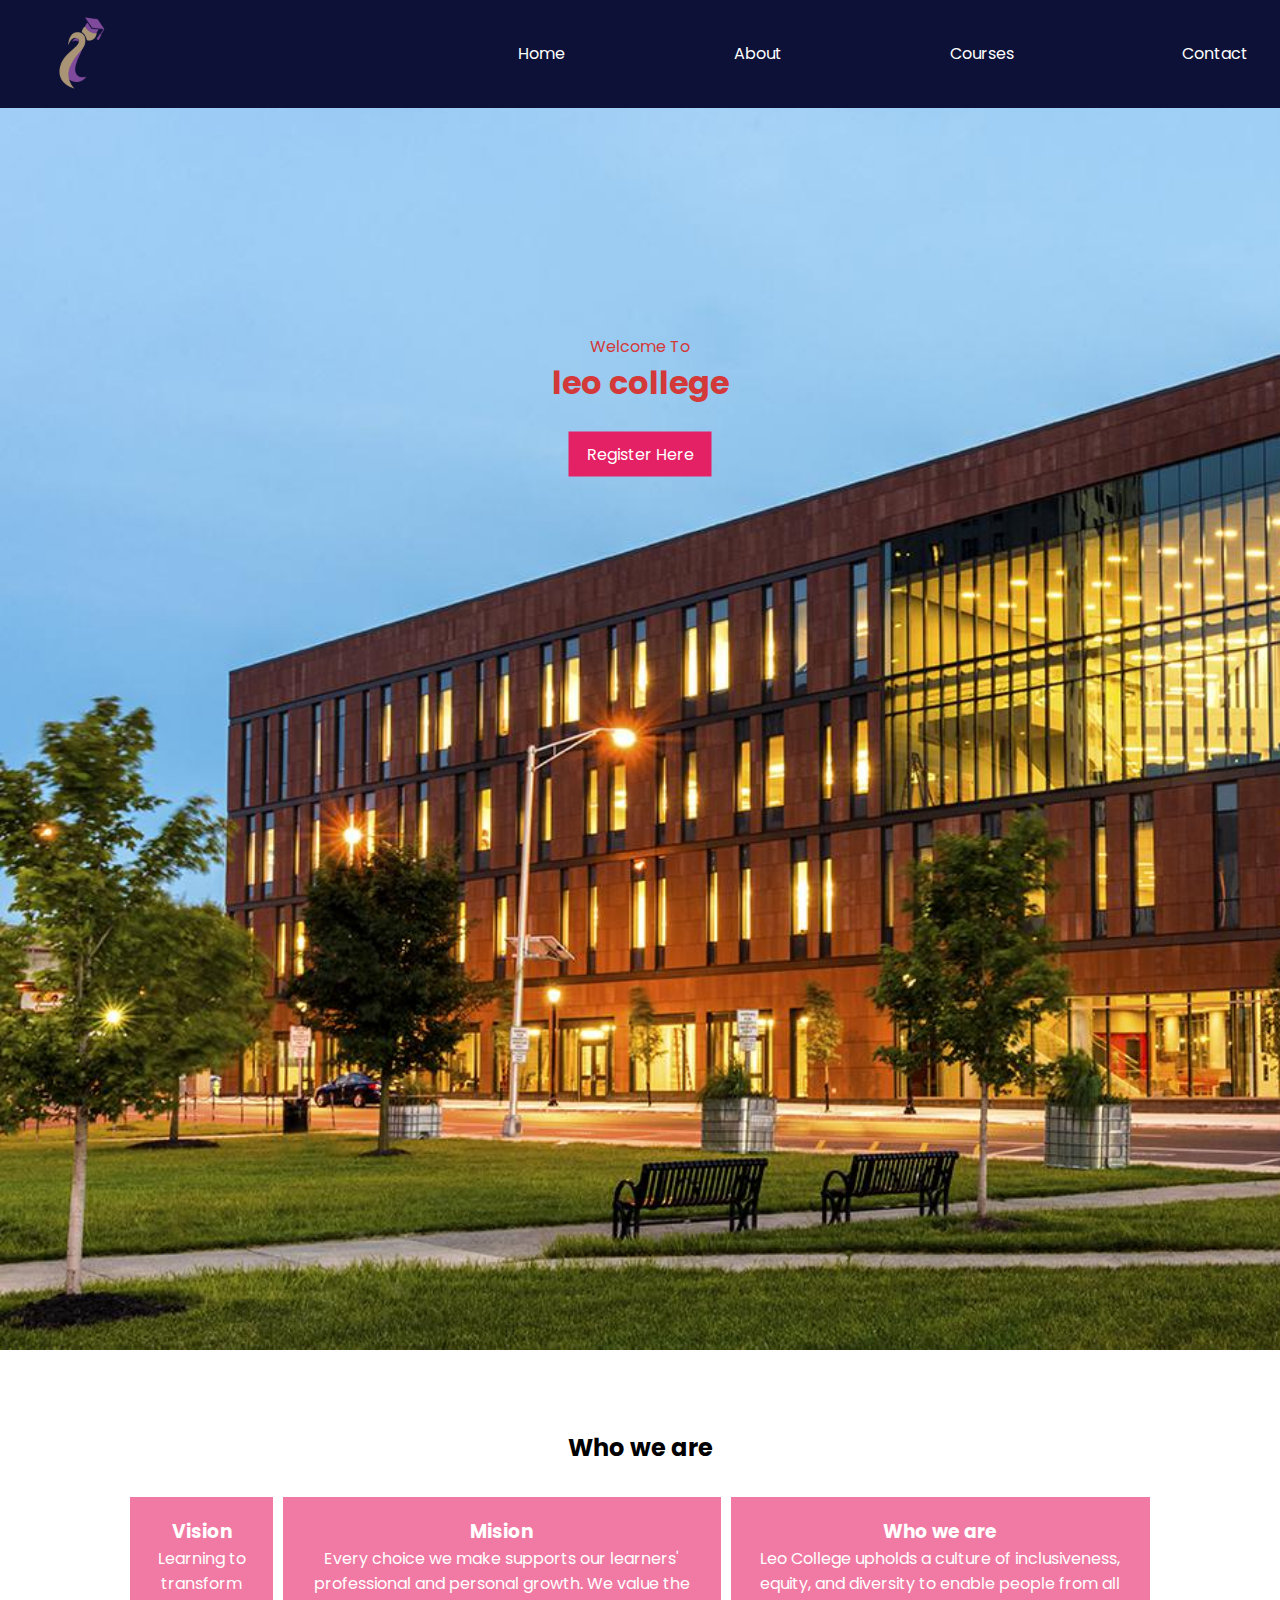
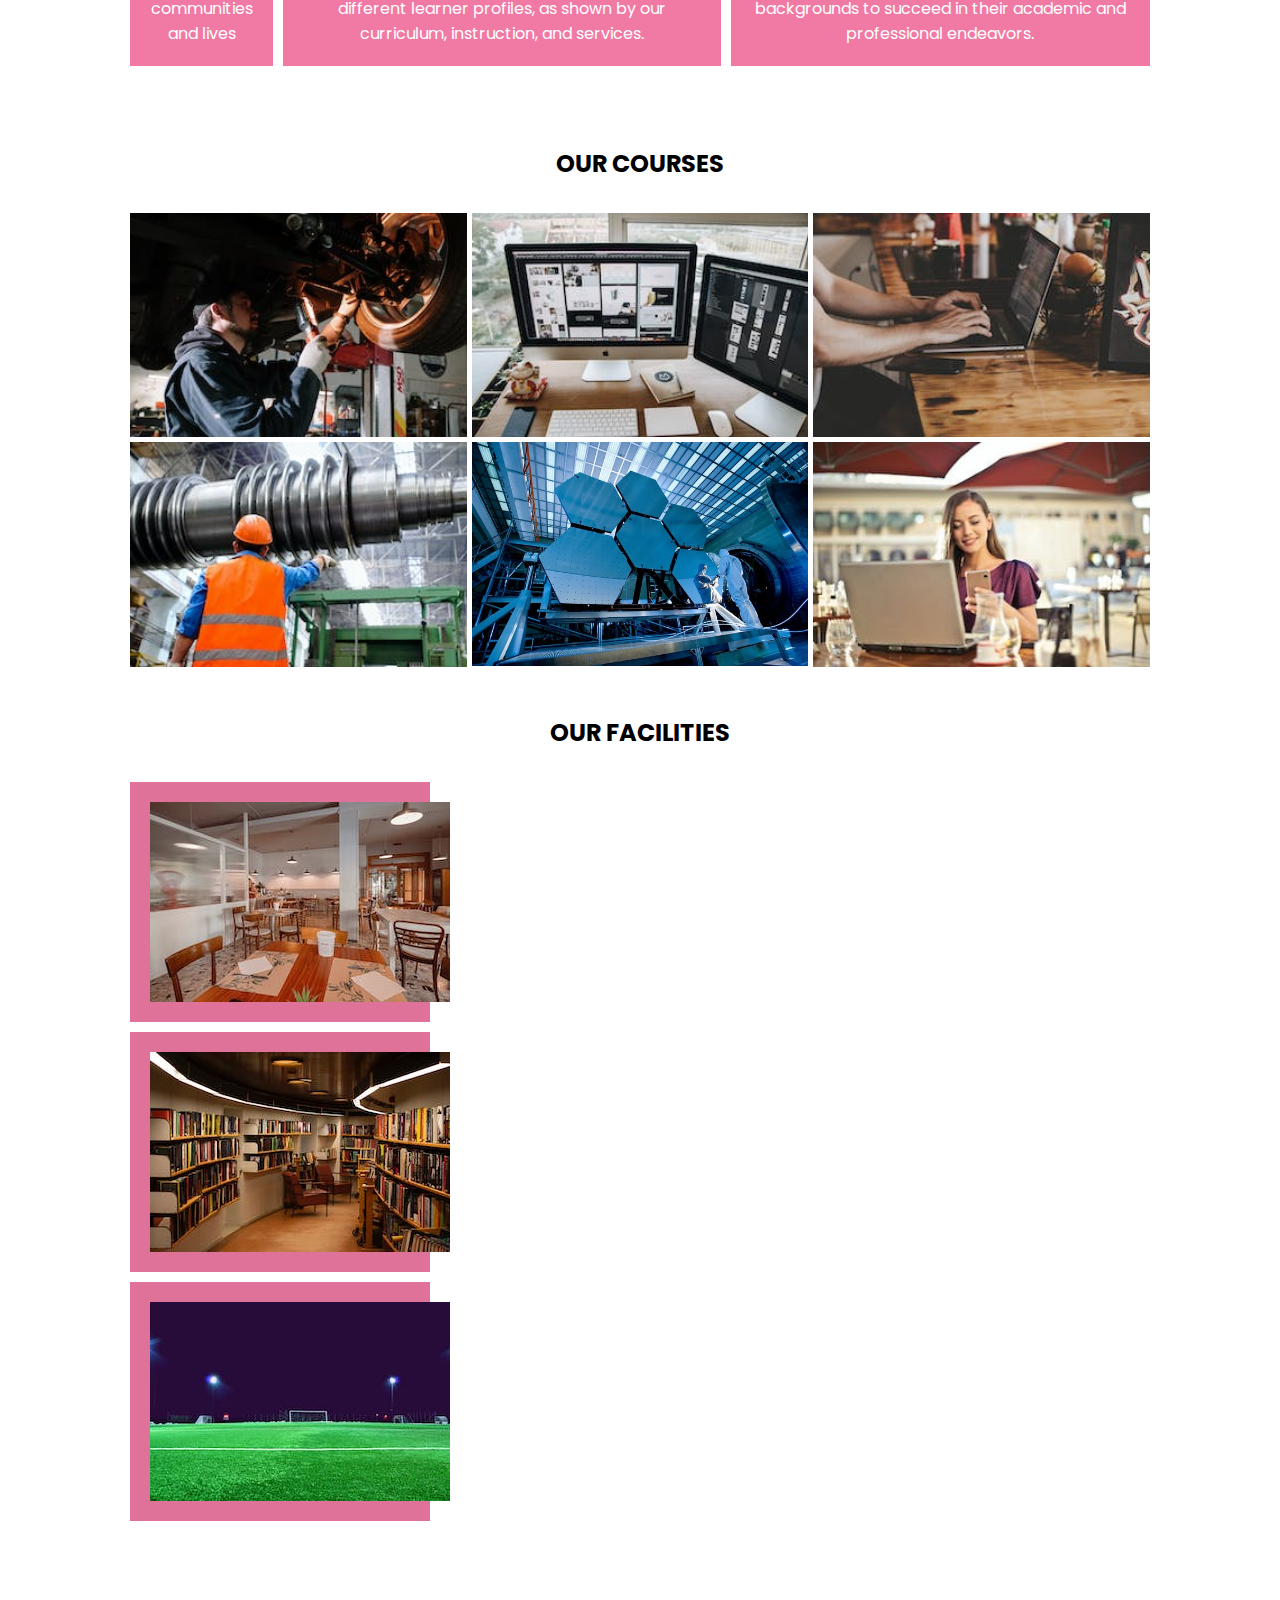
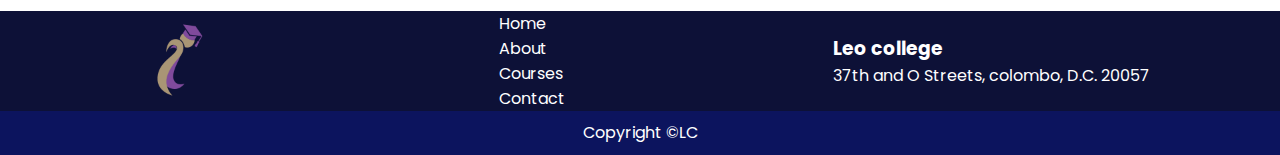
<file: index.html>
<!DOCTYPE html>
<html lang="en">
<head>
    <meta charset="UTF-8">
    <meta http-equiv="X-UA-Compatible" content="IE=edge">
    <meta name="viewport" content="width=device-width, initial-scale=1.0">
    <title>College website</title>
    <link rel="stylesheet" href="style.CSS">
    <link rel="stylesheet" href="https://cdnjs.cloudflare.com/ajax/libs/font-awesome/5.15.1/css/all.min.css">
</head>
<body>
    <header>
        <div class="header-content flex-design">
        <div class="logo">
        <img src="images/logo.png"></div>
        <ul class="nav-links flex-design">
            <li><a href="index.html">Home</a></li>
            <li><a href="about.html">About</a></li>
            <li><a href="courses.html">Courses</a></li>
            <li><a href="contactus.html">Contact</a></li>    
        </ul>
        
        <div class="burger">
            <i class="fas fa-bars"></i>
        </div>
        </div>
        <div class="text-center">
            <p>Welcome To</p>
            <h1>leo college</h1><br>
            <a class="btn" href="#">Register Here</a>

        </div>
        </header>

        <main>
            <section class="wwa content mt mb">
                 <div class="heading ">
                    <h2>Who we are</h2>
                 </div>
                <div class="wwa-content flex-design">
                <div class="vision wwa-box">
                <h3>Vision</h3>
                <P>Learning to transform communities and lives</P></div> 
                <div class="Mission wwa-box" >   
                <h3>Mision</h3>    
                <P>Every choice we make supports our learners' professional and personal growth. We value the different learner profiles, as shown by our curriculum, instruction, and services.</P>          
                </div>
                <div class="whoweare wwa-box" >
                <h3>Who we are</h3>
                <p>Leo College upholds a culture of inclusiveness, equity, and diversity to enable people from all backgrounds to succeed in their academic and professional endeavors.</p>
            </div>
                </div>

            </section>

            <section class="courses mt mb">
                <div class="heading">
                    <h2>OUR COURSES</h2>
                </div>
             <div class="course-content content">
                <div class="course mech">
                    <div class="course_img">  
                        <img src="images/mech.jpeg" alt="">
                     </div> 
                    <div class="course_content">
                    <h3>Mech</h3>
                     <P>Mechanical Engineering</P>
                  </div>
               </div>
                <div class="course cse">      
                     <div class="course_img">  
                    <img src="images/cse.jpeg" alt="">
            </div> 
            <div class="course_content">
                <h3>CSE</h3>
                 <P>Computer Science Engineering</P>
            </div>
 </div> 
                <div class="course iit">      
                     <div class="course_img">  
                    <img src="images/iit.jpeg" alt="">
            </div> 
            <div class="course_content">
                <h3>IIT</h3>
                 <P>Industrial Information Technology</P>
            </div>

                </div> 
                <div class="course civil">      
                     <div class="course_img">  
                    <img src="images/civ.jpeg" alt="">
            </div> 
            <div class="course_content">
                <h3>CIVIL</h3>
                 <P>Civil Engineering</P>
            </div>

                </div>
                <div class="course sct">       
                    <div class="course_img">  
                    <img src="images/sct.jpeg" alt="">
            </div> 
            <div class="course_content">
                <h3>SCT</h3>
                 <P>Science and Technology</P>
            </div>
         </div>
                <div class="course ict">       
                    <div class="course_img">  
                    <img src="images/ict.jpeg" alt="">
            </div> 
            <div class="course_content">
                <h3>ICT</h3>
                 <P>Information and Communication Technology</P>
                </div>
            </div>
             </div>
            </section>
            <section class="facilities">
                <div class="fac-heading heading">
                   <h2>OUR FACILITIES</h2>
                </div>
                <div class="fac-content content">
                    <div class="fac">
                    <div class="fac-image">
                        <img src="images/can.jpeg">
                    </div>
                    <div class="fac-text">
                        <h3>Canteen</h3>
                        <p>provide delicious food, superior service and innovative dining solutions.</p>
                    </div>

                    </div><div class="fac">
                        <div class="fac-image">
                            <img src="images/lib.jpeg">
                        </div>
                        <div class="fac-text">
                            <h3>Library</h3>
                            <p>Library is computerized with all the features of library management system</p>
                        </div>
    
                        </div><div class="fac">
                            <div class="fac-image">
                                <img src="images/play.jpeg">
                            </div>
                            <div class="fac-text">
                                <h3>Playground</h3>
                                <p>provide students with an environment where they can engage in unstructured play</p>
                            </div>
                            </div>



                </div>
            </section>
        </main>
        <footer>
            <div class="footer-content mt">
                <div class="footer-top">
                    <div class="footer-top-container content flex-design"> 
                    <div class="footer-logo">
                        <img src="images/logo.png">
                </div>
            <div class="footer-links">
            <li><a href="index.html">Home</a></li>
            <li><a href="about.html">About</a></li>
            <li><a href="courses.html">Courses</a></li>
            <li><a href="contactus.html">Contact</a></li>  
            </div>
        

            <div class="footer-college">
                <h3>Leo college</h3>
                <p>37th and O Streets,
                    colombo, D.C. 20057</p>
            </div>
        </div>
                </div>
                    
                </div>
                    <div class="footer-bottom">
                        <p>Copyright &copy;LC</p>
                    </div>

            </div>
        </footer>
        <script src="script.js"></script>
</body>
</html>
</file>
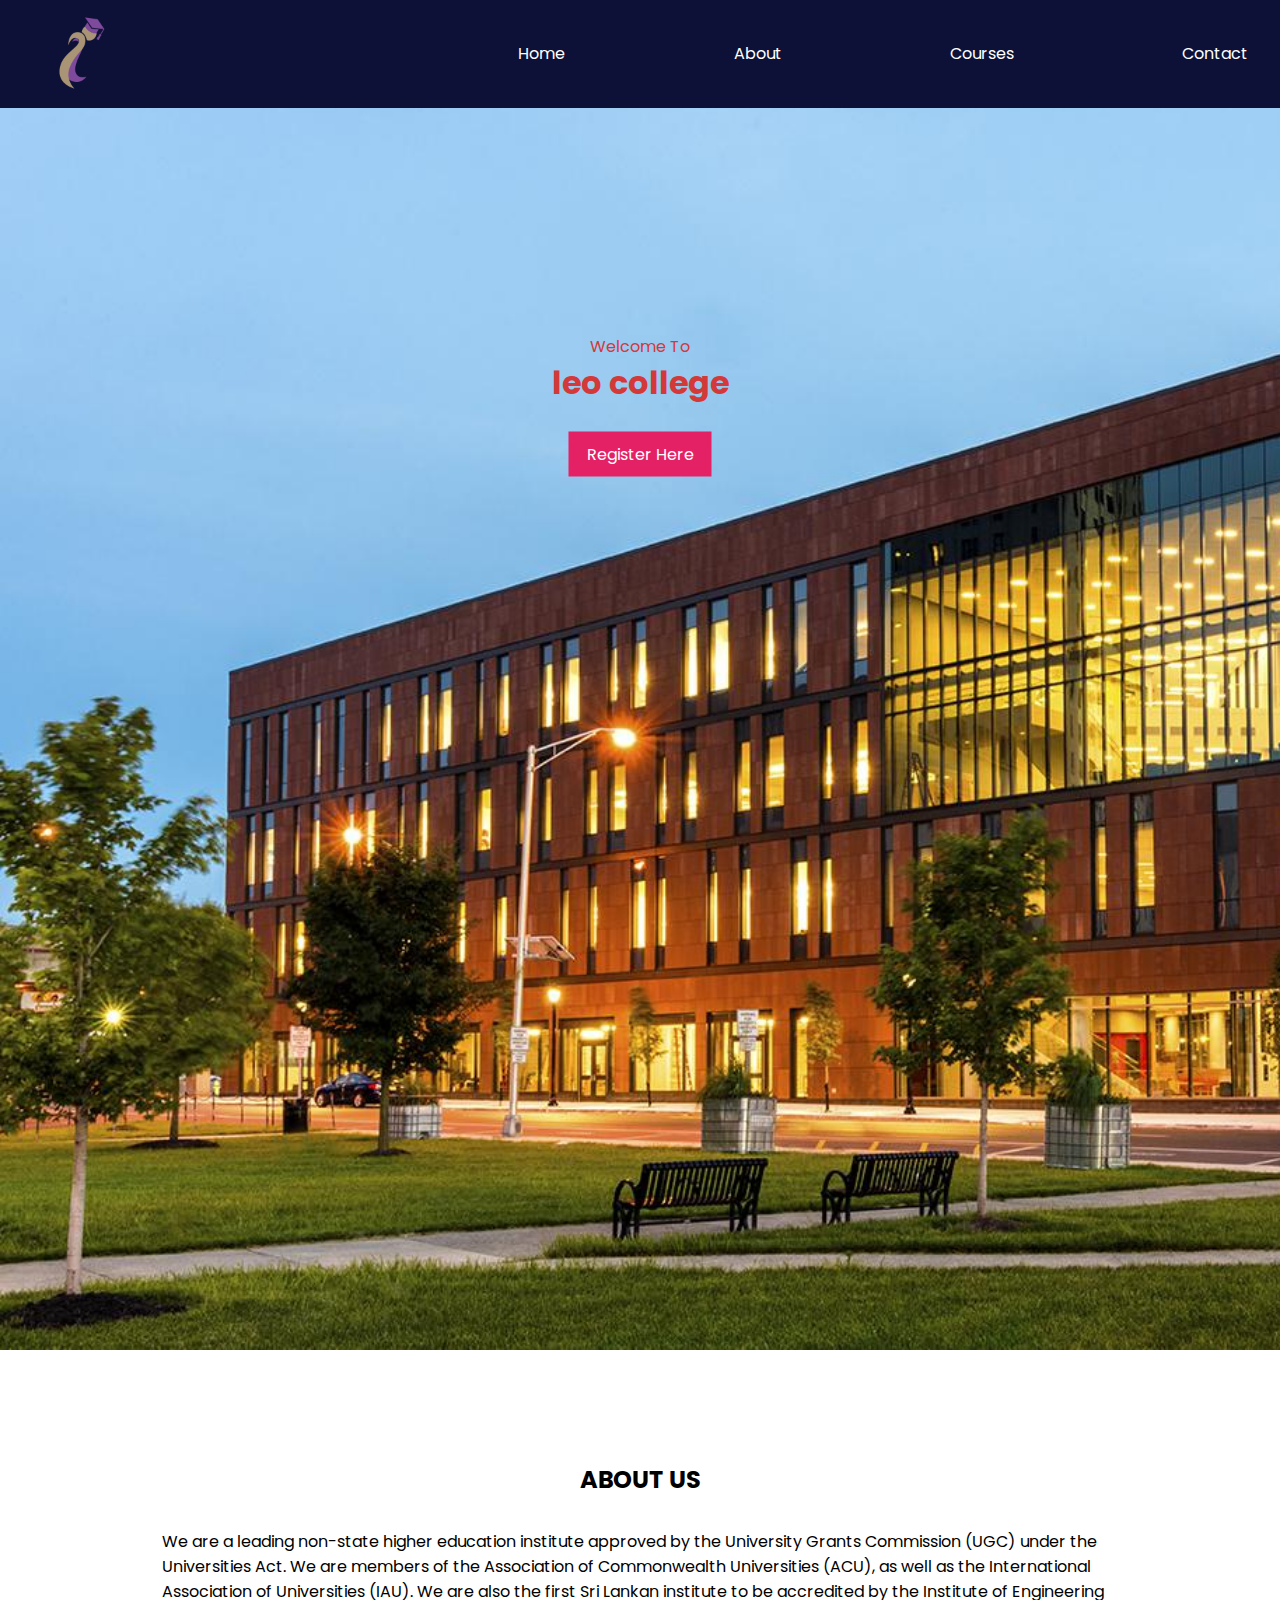
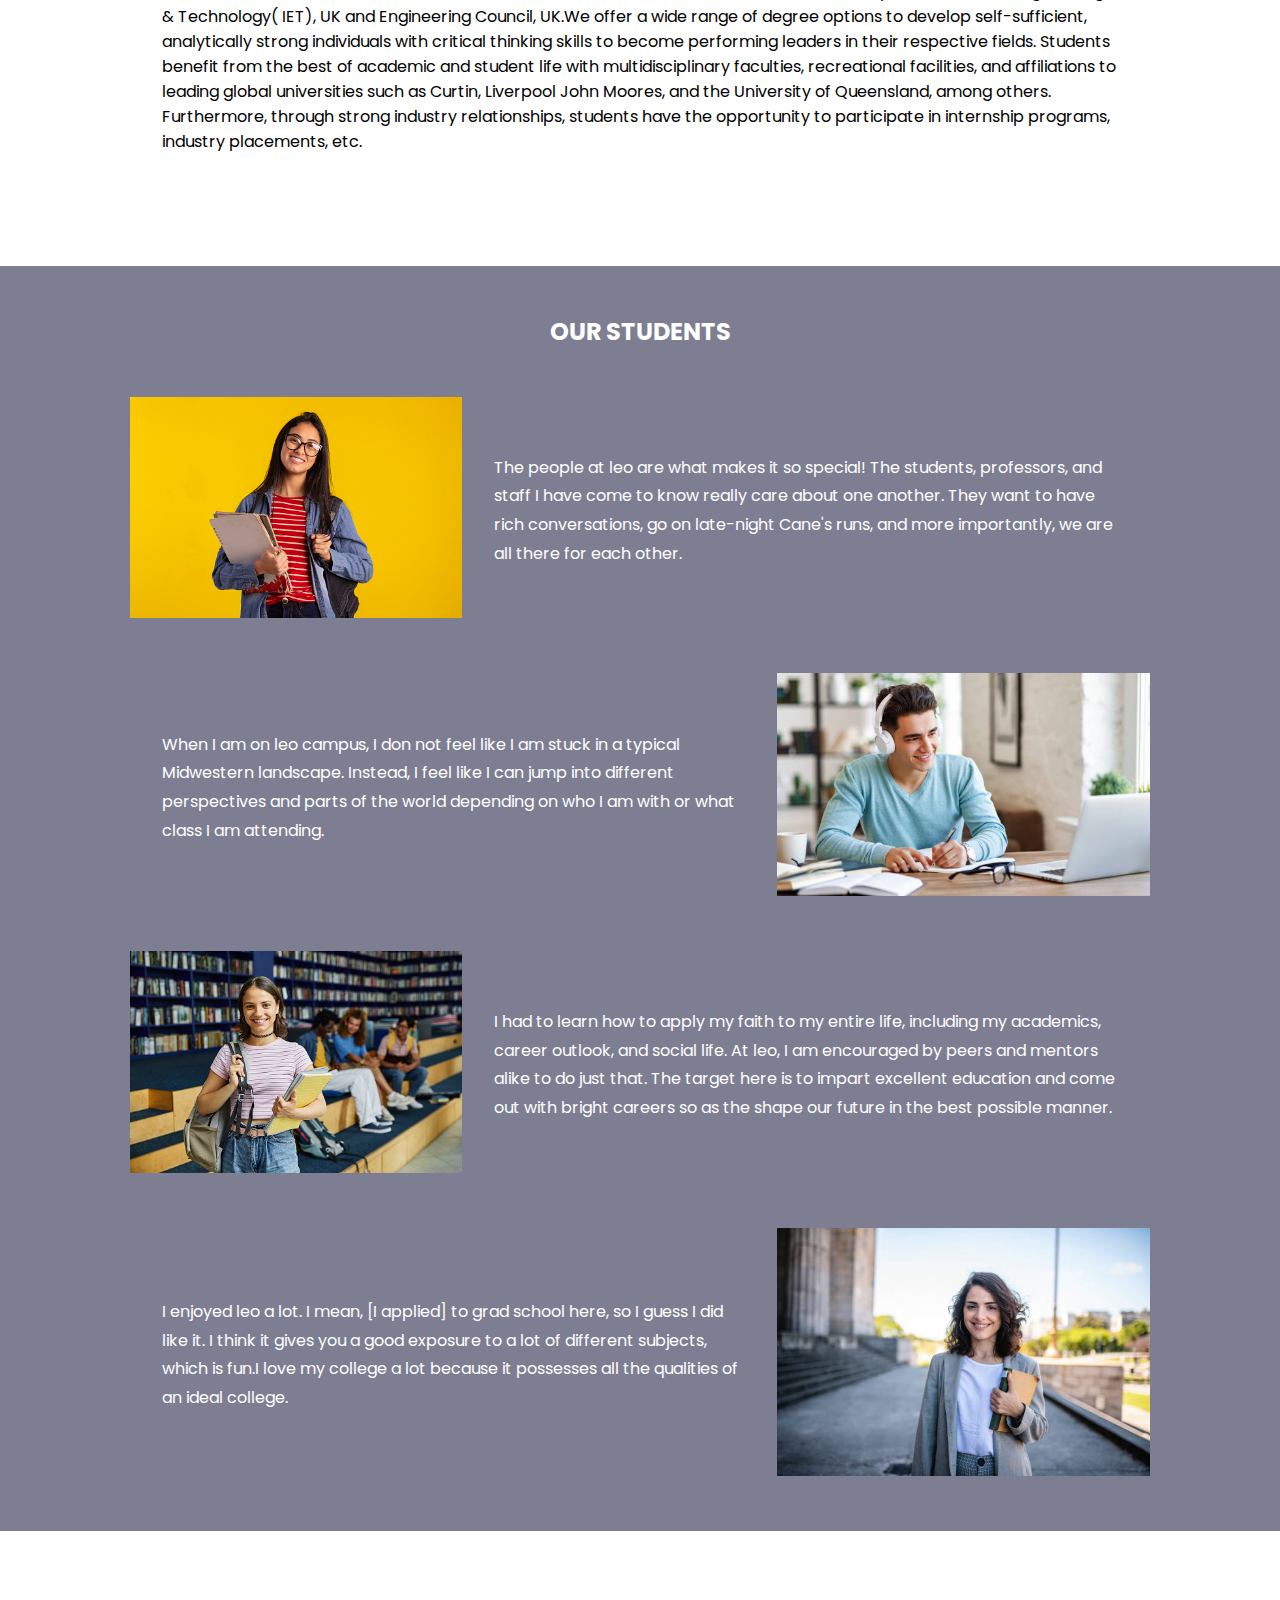
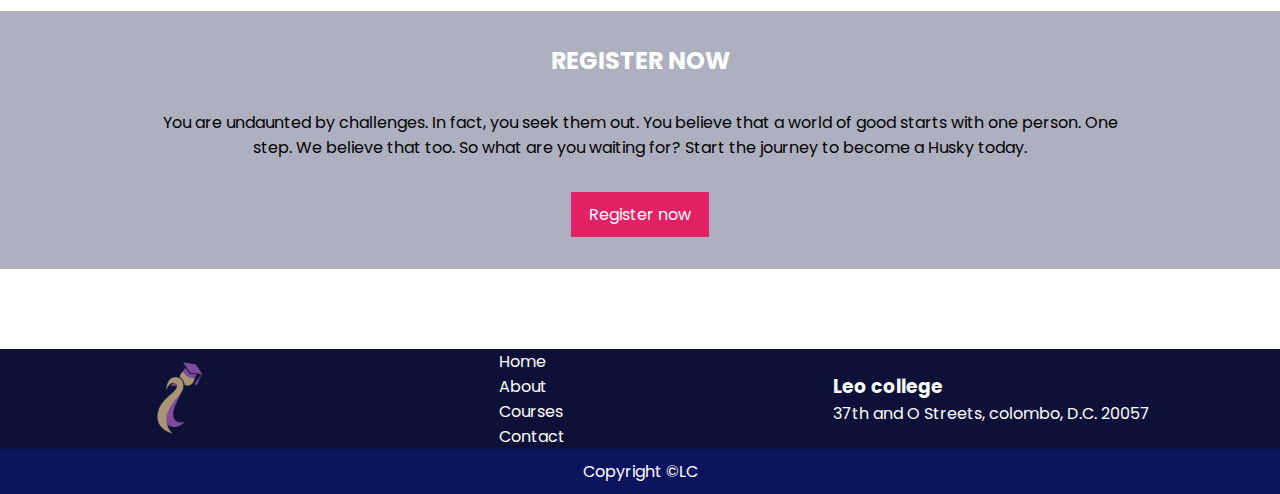
<file: about.html>
<!DOCTYPE html>
<html lang="en">
<head>
    <meta charset="UTF-8">
    <meta http-equiv="X-UA-Compatible" content="IE=edge">
    <meta name="viewport" content="width=device-width, initial-scale=1.0">
    <title>College website</title>
    <link rel="stylesheet" href="style.CSS">
    <link rel="stylesheet" href="https://cdnjs.cloudflare.com/ajax/libs/font-awesome/5.15.1/css/all.min.css">
</head>
<body>
    <header>
        <div class="header-content flex-design">
        <div class="logo">
        <img src="images/logo.png"></div>
        <ul class="nav-links flex-design">
            <li><a href="index.html">Home</a></li>
            <li><a href="about.html">About</a></li>
            <li><a href="courses.html">Courses</a></li>
            <li><a href="contactus.html">Contact</a></li>   
        </ul>
        
        <div class="burger">
            <i class="fas fa-bars"></i>
        </div>
        </div>
        <div class="text-center">
            <p>Welcome To</p>
            <h1>leo college</h1><br>
            <a class="btn" href="#">Register Here</a>

        </div>
        </header>  
        <main>
            <section class="about-us mt mb">
                <div class="about-us-text content">
                <div class="about-us-heading heading">
                    <h2>ABOUT US</h2>
                </div>
                <div class="about-us-content content">
                    <P>We are a leading non-state higher education institute approved by the University Grants Commission (UGC) under the Universities Act. We are members of the Association of Commonwealth Universities (ACU),
                         as well as the International Association of Universities (IAU). 
                        We are also the first Sri Lankan institute to be accredited by the Institute of Engineering & Technology( IET),
                         UK and Engineering Council, UK.We offer a wide range of degree options to develop self-sufficient,
                          analytically strong individuals with critical thinking skills to become performing leaders in their respective fields.
                         Students benefit from the best of academic and student life with multidisciplinary faculties, recreational facilities,
                          and affiliations to leading global universities such as Curtin, Liverpool John Moores, and the University of Queensland, among others. 
                          Furthermore, through strong industry relationships, 
                        students have the opportunity to participate in internship programs, industry placements, etc.</P>
                </div>  
                </div>
            </section>
            <section class="our-students mt mb">
                <div class="our-students-heading heading">
                <h2>OUR STUDENTS</h2>
                </div>
                <div class="our-students-content content">
                <div class="student flex-design">
                    <div class="student-img">
                        <img src="images/student1.jpg" alt="">
                    </div>
                    <div class="student-text">
                        <p>The people at leo are what makes it so special! The students, professors, and staff I have come to know really care about one another. They want to have rich conversations, go on late-night Cane's runs, and more importantly, we are all there for each other.</p>
                        </div>
                </div> 
                  <div class="student flex-design">
                    <div class="student-img">
                        <img src="images/student2.jpg" alt="">
                    </div>
                    <div class="student-text">
                        <p>When I am on leo campus, I don not feel like I am stuck in a typical Midwestern landscape. Instead, I feel like I can jump into different perspectives and parts of the world depending on who I am with or what class I am attending.</p>
                       </div>
                </div>
                <div class="student flex-design">
                    <div class="student-img">
                        <img src="images/student3.jpg" alt="">
                    </div>
                    <div class="student-text">
                        <p>I had to learn how to apply my faith to my entire life, including my academics, career outlook, and social life. At leo, I am encouraged by peers and mentors alike to do just that. The target here is to impart excellent education and come out with bright careers so as the shape our future in the best possible manner.</p></div>
                </div>
                <div class="student flex-design">
                    <div class="student-img">
                        <img src="images/student4.jpg" alt="">
                    </div>
                    <div class="student-text">
                        <p>I enjoyed leo a lot. I mean, [I applied] to grad school here, so I guess I did like it. I think it gives you a good exposure to a lot of different subjects, which is fun.I love my college a lot because it possesses all the qualities of an ideal college.</p>  </div>
                </div>
                </div>
            </section>
            <section class="register-now mt mb">
                <div class="register-now-heading heading">
                    <h2>REGISTER NOW</h2>
                </div>
                <div class="register-now-content content">
                    <P>You are undaunted by challenges. In fact, you seek them out. You believe that a world of good starts with one person. One step. We believe that too. So what are you waiting for? Start the journey to become a Husky today.</P>
                    <a href="#" class="btn" style="margin-top: 2rem;">Register now</a>
                </div>
               
            </section>
        </main>  
  <footer>
            <div class="footer-content mt">
                <div class="footer-top">
                    <div class="footer-top-container content flex-design"> 
                    <div class="footer-logo">
                        <img src="images/logo.png">
                </div>
            <div class="footer-links">
                <li><a href="index.html">Home</a></li>
                <li><a href="about.html">About</a></li>
                <li><a href="courses.html">Courses</a></li>
                <li><a href="contactus.html">Contact</a></li>    
            </div>
        

            <div class="footer-college">
                <h3>Leo college</h3>
                <p>37th and O Streets, colombo, D.C. 20057</p>
            </div>
        </div>
                </div>
                    
                </div>
                    <div class="footer-bottom">
                        <p>Copyright &copy;LC</p>
                    </div>

            </div>
        </footer>
        <script src="script.js"></script>
    </body>
    </html>
</file>
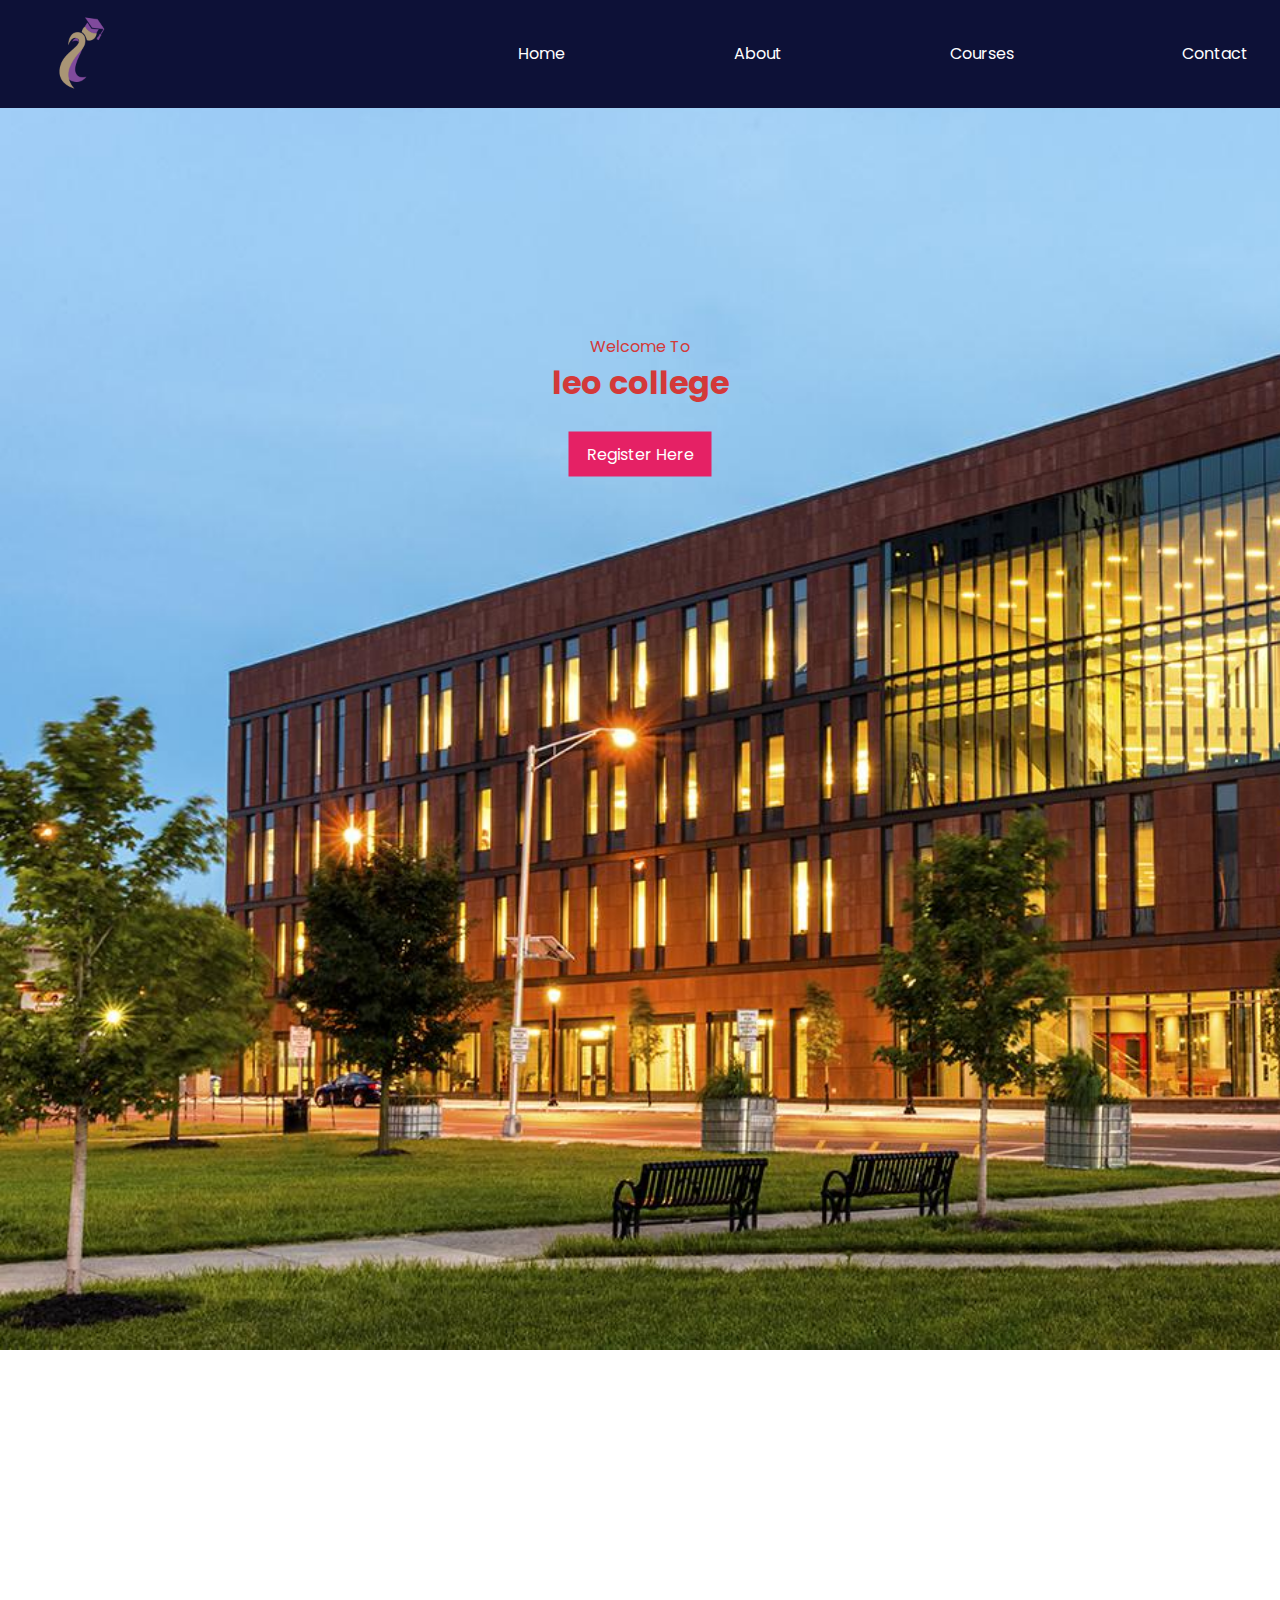
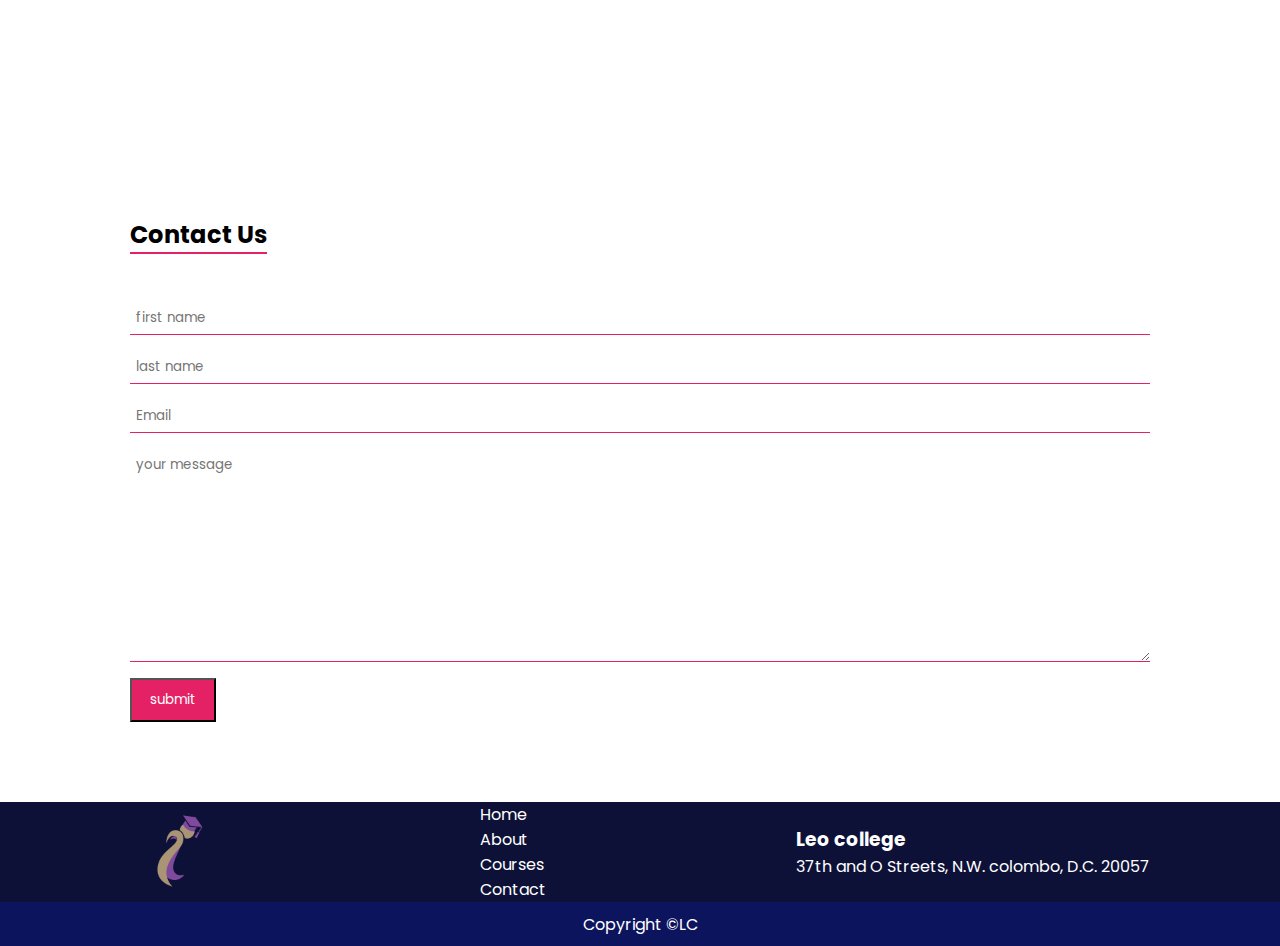
<file: contactus.html>
<!DOCTYPE html>
<html lang="en">
<head>
    <meta charset="UTF-8">
    <meta http-equiv="X-UA-Compatible" content="IE=edge">
    <meta name="viewport" content="width=device-width, initial-scale=1.0">
    <title>College website</title>
    <link rel="stylesheet" href="style.CSS">
    <link rel="stylesheet" href="https://cdnjs.cloudflare.com/ajax/libs/font-awesome/5.15.1/css/all.min.css">
</head>
<body>
    <header>
        <div class="header-content flex-design">
        <div class="logo">
        <img src="images/logo.png"></div>
        <ul class="nav-links flex-design">
            <li><a href="index.html">Home</a></li>
            <li><a href="about.html">About</a></li>
            <li><a href="courses.html">Courses</a></li>
            <li><a href="contactus.html">Contact</a></li>   
        </ul>
        
        <div class="burger">
            <i class="fas fa-bars"></i>
        </div>
        </div>
        <div class="text-center">
            <p>Welcome To</p>
            <h1>leo college</h1><br>
            <a class="btn" href="#">Register Here</a>

        </div>
        </header>
        <main>
    
        <section class="map mt mb">
            <div class="map content">
                <iframe src="https://www.google.com/maps/embed?pb=!1m18!1m12!1m3!1d126745.59842586711!2d79.80642031260105!3d6.914505840027573!2m3!1f0!2f0!3f0!3m2!1i1024!2i768!4f13.1!3m3!1m2!1s0x3ae253d10f7a7003%3A0x320b2e4d32d3838d!2sColombo!5e0!3m2!1sen!2slk!4v1678559760891!5m2!1sen!2slk" width="100%" height="300vh" style="border:0;" allowfullscreen="" loading="lazy" referrerpolicy="no-referrer-when-downgrade"></iframe>
            </div>
        </section>
          <section class="form mt mb content">
            <h2 class="mb">Contact Us</h2>
            <form action="#" method="post" class="content">
                <input type="text" placeholder="first name" name="fname" required>
          <input type="text" placeholder="last name" name="lname" required>
          <input type="email" placeholder="Email" name="email" required>
          <textarea name="" rows="10" placeholder="your message" name="message"></textarea>
        <button type="submit" class="btn">submit</button>  
        </form>
          </section>
    
    </main>
        <footer>
            <div class="footer-content mt">
                <div class="footer-top">
                    <div class="footer-top-container content flex-design"> 
                    <div class="footer-logo">
                        <img src="images/logo.png">
                </div>
            <div class="footer-links">
                <li><a href="index.html">Home</a></li>
                <li><a href="about.html">About</a></li>
                <li><a href="courses.html">Courses</a></li>
                <li><a href="contactus.html">Contact</a></li>  
            </div>
        

            <div class="footer-college">
                <h3>Leo college</h3>
                <p>37th and O Streets, N.W.
                    colombo, D.C. 20057</p>
            </div>
        </div>
                </div>
                    
                </div>
                    <div class="footer-bottom">
                        <p>Copyright &copy;LC</p>
                    </div>

            </div>
        </footer>
        <script src="script.js"></script>
    </body>
    </html>
</file>
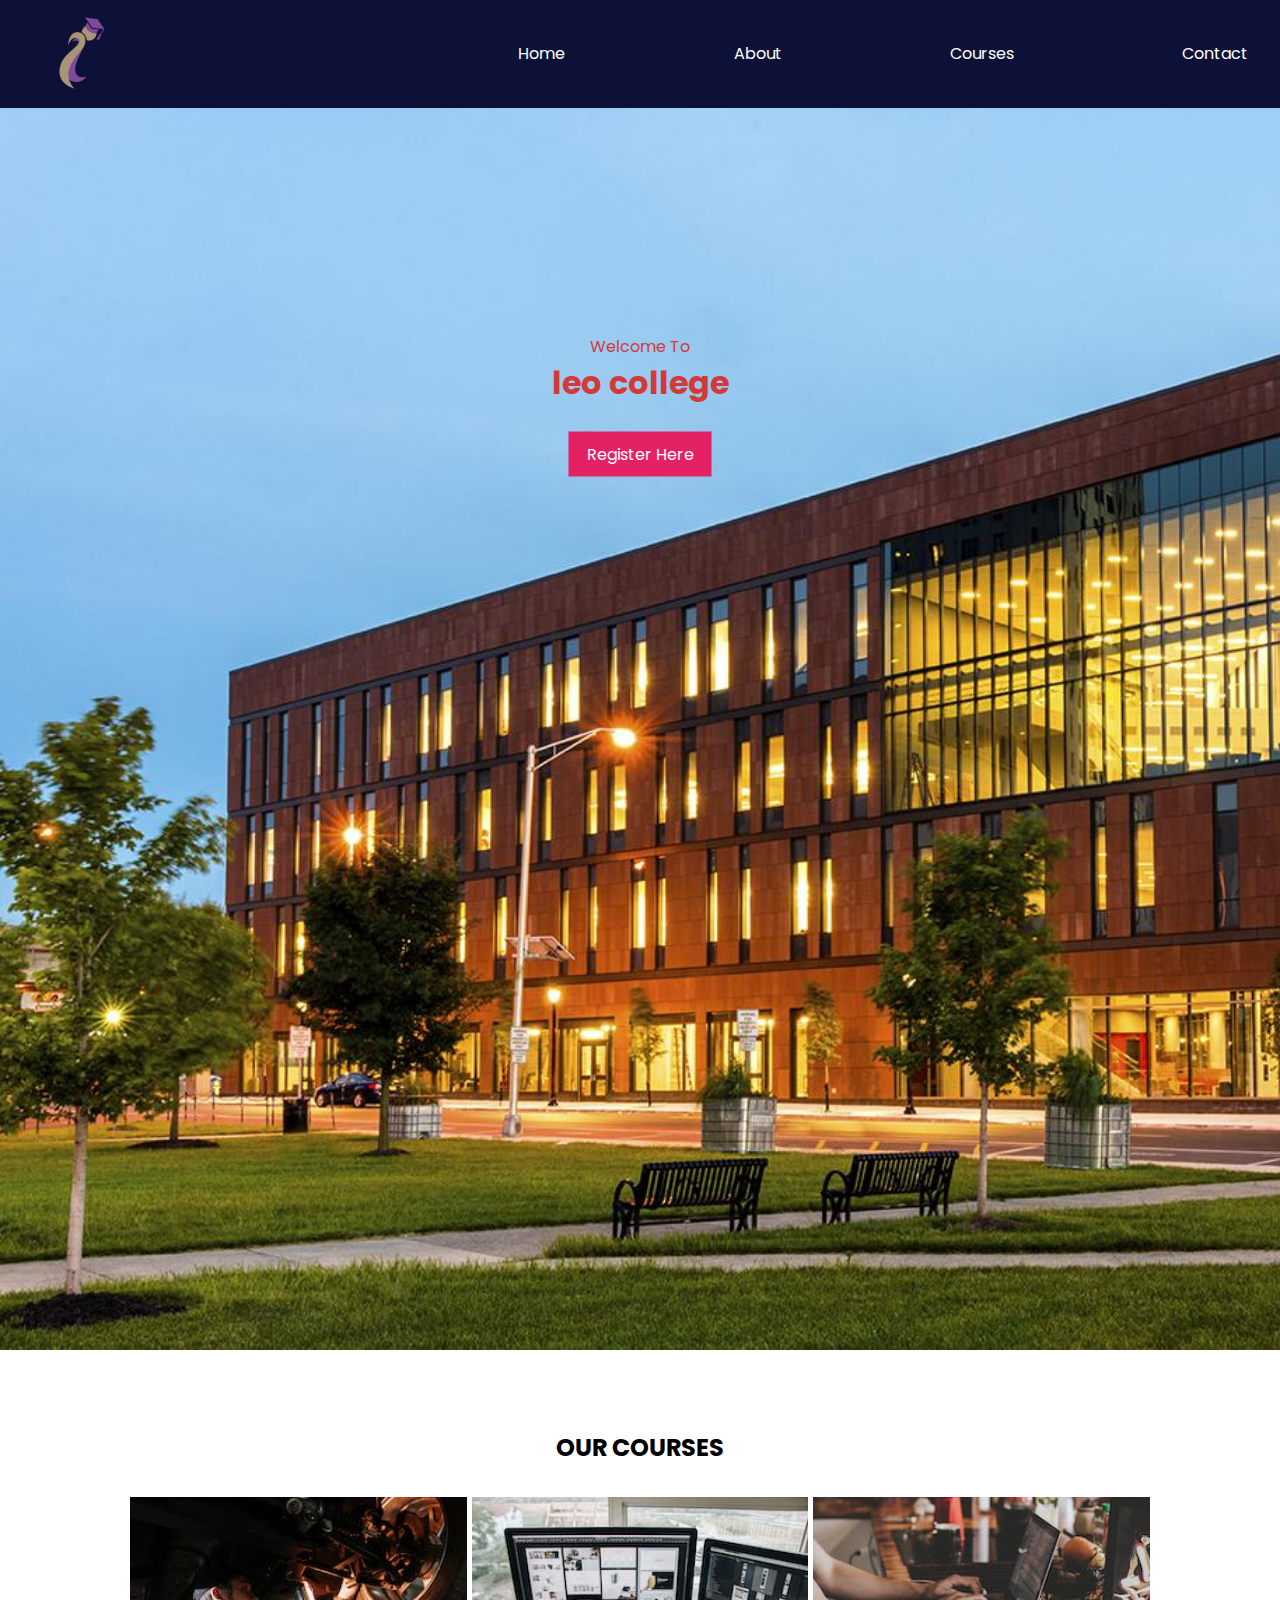
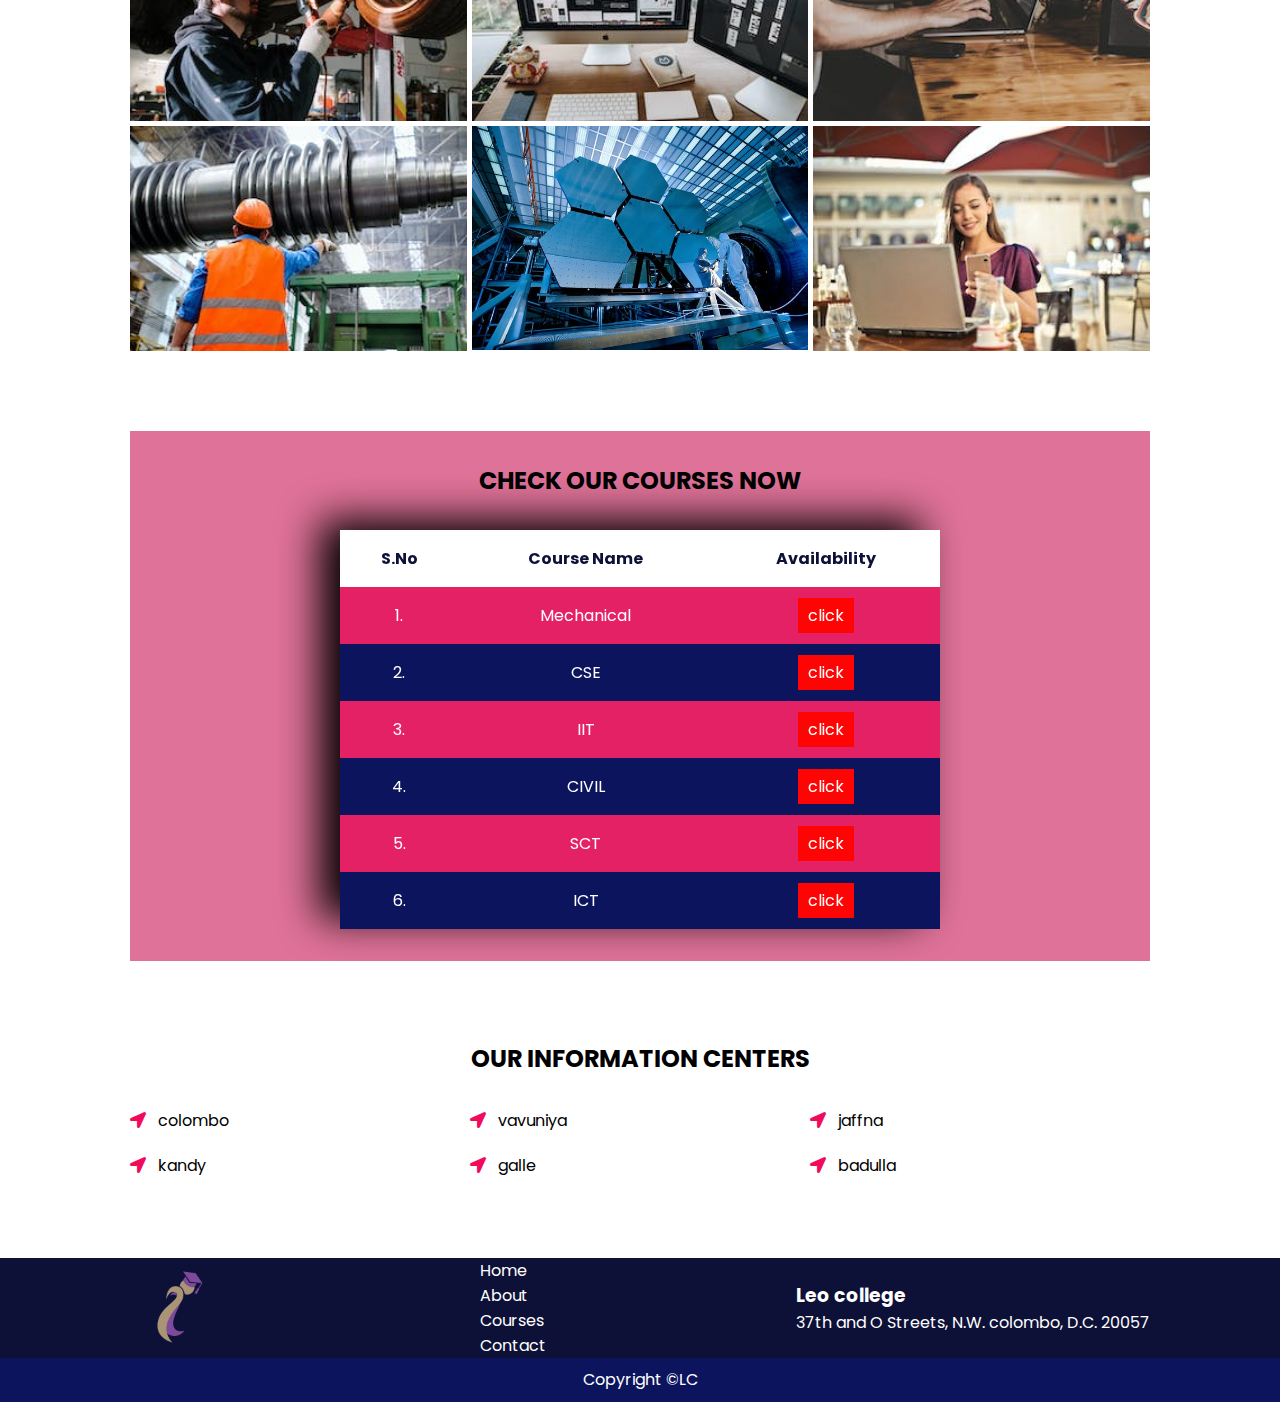
<file: courses.html>
<!DOCTYPE html>
<html lang="en">
<head>
    <meta charset="UTF-8">
    <meta http-equiv="X-UA-Compatible" content="IE=edge">
    <meta name="viewport" content="width=device-width, initial-scale=1.0">
    <title>College website</title>
    <link rel="stylesheet" href="style.CSS">
    <link rel="stylesheet" href="https://cdnjs.cloudflare.com/ajax/libs/font-awesome/5.15.1/css/all.min.css">
</head>
<body>
    <header>
        <div class="header-content flex-design">
        <div class="logo">
        <img src="images/logo.png"></div>
        <ul class="nav-links flex-design">
            <li><a href="index.html">Home</a></li>
            <li><a href="about.html">About</a></li>
            <li><a href="courses.html">Courses</a></li>
            <li><a href="contactus.html">Contact</a></li>   
        </ul>
        
        <div class="burger">
            <i class="fas fa-bars"></i>
        </div>
        </div>
        <div class="text-center">
            <p>Welcome To</p>
            <h1>leo college</h1><br>
            <a class="btn" href="#">Register Here</a>

        </div>
        </header>
        <main>
            
            <section class="courses mt mb">
                <div class="heading">
                    <h2>OUR COURSES</h2>
                </div>
             <div class="course-content content">
                <div class="course mech">
                    <div class="course_img">  
                        <img src="images/mech.jpeg" alt="">
                     </div> 
                    <div class="course_content">
                    <h3>Mech</h3>
                     <P>Mechanical Engineering</P>
                  </div>
               </div>
                <div class="course cse">      
                     <div class="course_img">  
                    <img src="images/cse.jpeg" alt="">
            </div> 
            <div class="course_content">
                <h3>CSE</h3>
                 <P>Computer Science Engineering</P>
            </div>
 </div> 
                <div class="course iit">      
                     <div class="course_img">  
                    <img src="images/iit.jpeg" alt="">
            </div> 
            <div class="course_content">
                <h3>IIT</h3>
                 <P>Industrial Information Technology</P>
            </div>

                </div> 
                <div class="course civil">      
                     <div class="course_img">  
                    <img src="images/civ.jpeg" alt="">
            </div> 
            <div class="course_content">
                <h3>CIVIL</h3>
                 <P>Civil Engineering</P>
            </div>

                </div>
                <div class="course sct">       
                    <div class="course_img">  
                    <img src="images/sct.jpeg" alt="">
            </div> 
            <div class="course_content">
                <h3>SCT</h3>
                 <P>Science and Technology</P>
            </div>
         </div>
                <div class="course ict">       
                    <div class="course_img">  
                    <img src="images/ict.jpeg" alt="">
            </div> 
            <div class="course_content">
                <h3>ICT</h3>
                 <P>Information and Communication Technology</P>
                </div>
            </div>
             </div>
            </section>
            <section class="course-table-section content mt mb">
                <div class="course-table-heading heading ">
                    <h2>CHECK OUR COURSES NOW</h2>
                </div>
                <div class="course-table-content content">
                    <table class="course-table">
                        <tr>
                            <th>S.No</th>
                            <th>Course Name</th>
                            <th>Availability</th>
                        </tr>
                        <tr>
                            <td>1.</td>
                            <td>Mechanical</td>
                            <td><a href="#">click</a></td>
                        </tr>
                        <tr><td>2.</td>
                            <td>CSE</td>
                            <td><a href="#">click</a></td>

                        </tr>
                        <tr><td>3.</td>
                            <td>IIT</td>
                            <td><a href="#">click</a></td></tr>
                        <tr><td>4.</td>
                            <td>CIVIL</td>
                            <td><a href="#">click</a></td>
                        </tr>
                        <tr><td>5.</td>
                            <td>SCT</td>
                            <td><a href="#">click</a></td>
                        </tr>  
                         <tr><td>6.</td>
                            <td>ICT</td>
                            <td><a href="#">click</a></td>
                        </tr>

                    </table>
                </div>
            </section>
            <section class="info-center mt mb">
                <div class="info-center-heading heading">
                    <h2>OUR INFORMATION CENTERS</h2>
                </div>
<div class="info-center-content content">
    <div class="center">
        <p><i class="fas fa-location-arrow"></i>colombo</p>
    </div>
    <div class="center">
        <p><i class="fas fa-location-arrow"></i>vavuniya</p>
    </div>
    <div class="center">
        <p><i class="fas fa-location-arrow"></i>jaffna</p>
    </div>
    <div class="center">
        <p><i class="fas fa-location-arrow"></i>kandy</p>
    </div>
    <div class="center">
        <p><i class="fas fa-location-arrow"></i>galle</p>
    </div>
    <div class="center">
        <p><i class="fas fa-location-arrow"></i>badulla</p>
    </div>
</div>
            </section>
        </main>
        <footer>
            <div class="footer-content mt">
                <div class="footer-top">
                    <div class="footer-top-container content flex-design"> 
                    <div class="footer-logo">
                        <img src="images/logo.png">
                </div>
            <div class="footer-links">
                <li><a href="index.html">Home</a></li>
                <li><a href="about.html">About</a></li>
                <li><a href="courses.html">Courses</a></li>
                <li><a href="contactus.html">Contact</a></li>  
            </div>
        

            <div class="footer-college">
                <h3>Leo college</h3>
                <p>37th and O Streets, N.W.
                    colombo, D.C. 20057</p>
            </div>
        </div>
                </div>
                    
                </div>
                    <div class="footer-bottom">
                        <p>Copyright &copy;LC</p>
                    </div>

            </div>
        </footer>
        <script src="script.js"></script>
</body>
</html>
</file>
<file: style.CSS>
/*fonts*/

  @import url('https://fonts.googleapis.com/css2?family=Poppins&family=Roboto:wght@100;300;400;500;700&display=swap');

  /*variable declarations */
  :root{
   --primary:#e52165;
   --primary-light  :#df7298;
    --secondary:#0d1137;
    --secondary-light:#0c145e;
  }
  .fa-bars {
    color:var(--primary);
  }
/* Remove Browser styles */
* {
    margin: 0;
    padding: 0;
    box-sizing: border-box;
    font-family: 'Poppins', sans-serif;

}
li {
    list-style-type: none;
}
a {
    text-decoration: none;
}
img {
    width: 100%;
    height: 100%;
}
.btn{
    color: white;
    display: inline-block;
    background-color: var(--primary);
    padding: 10px 18px;
    transition: 300ms;

}
.btn:hover{
    transform: translateY(5px);
}
.flex-design {
    display: flex;
    justify-content: space-between;
    align-items: center;
}
header {
    min-height: 150vh;
    background: url(images/fine.jpg);
    background-size: cover;
    background-position: left;
    position: relative;
}
.header-content {
    background-color: var(--secondary);
    padding: 0 2rem;
    height: 12vh;
   
}
.logo {
    height: 100px;
 
}
.nav-links {
    width: 60%;
   
}
.nav-links a {
    color:white;
    
}
.nav-links li::after {
    content: '';
    display: block;
    background-color:var(--primary);
    height: 2px;
    transform: scaleX(0);
    transition: transform 300ms;
}

.nav-links li:hover::after {
transform: scaleX(1);
}

.burger{
    display: none;
    cursor: pointer;
}
.text-center {
    color: rgb(211, 57, 57);
    position: absolute;
    top: 30%;
    left: 50%;
    transform: translate(-50%,-50%);
    text-align: center;
    transition: all 300ms;
   
}
.text-center h1 {
    margin: 1.2rem , 0;
}

.content {
    max-width: 1020px;
    margin-left: auto;
    margin-right: auto;
}

.mb{
    margin-bottom: 3rem;
}
.mt{
    margin-top: 5rem;
}

.heading{
    text-align: center;
    margin-bottom: 2rem;
}

.wwa-heading{
    text-align: center;
}

.wwa-box{
    background-color: #f17aa4;
    padding: 20px;
    margin-left: 10px;
    text-align: center;
    color: white;
}

.wwa-box:first-child{
    margin: 0px;
}.wwa-box:hover{
    box-shadow: 3px 5px 11px 0px black;
}

.course_img{
    position: relative;
}
.course_img img{
    display: block;
}

.course_img::after{
    position: absolute;
    content: '';
    top: 0;
    left: 0;
    bottom: 0;
    right: 0;
    transform: scale(0,1);
    transform-origin: right;
    transition: transform 300ms;
    background-color:rgba(0, 0, 0, 0.322) ;
}
.course:hover .course_img::after{
transform: scale(1);
transform-origin:left ;
}

.course {
    position: relative;
}

.course_content {
    position: absolute;
    top: 80%;
    left: 50%;
    opacity: 0;
    transform: translate(-50%,-50%);
    text-align: center;
    color: white;
    font-size: 1.5rem;
    transition: top 300ms, opacity 350ms;
    transition-delay: 200ms;
}

.course:hover .course_content {
top: 50%;
opacity: 1;
}
.course-content{
    display: grid;
    grid-gap: 5px;
    grid-template-columns: repeat(auto-fit,minmax(300px,1fr) );
}
.fac{
    background-color: var(--primary-light);
    margin-bottom: 10px;
    position: relative;
   
}
.fac-content{
    display: flex;
    flex-direction: column;
    align-items: flex-start;
}
.fac-text{
    position: absolute;
    top: 50%;
    left: 50%;
    transform: translate(-50%,-50%);
    color: white;
    text-align: center;
    z-index: -1;
    transition: z-index 300ms;

}
.fac-image img{
    display: block;
}
.fac-image{
    position: relative;
    left: 20px;
    padding: 20px 0;
    transition: left 800ms;
}
.fac:hover .fac-image {
    left: 80%;
    transition: left 300ms,opacity 800ms;
}
    .fac:hover .fac-image>img{
    box-shadow: 30px 0px 100px 3px black;
}
.fac:hover .fac-text{
    z-index: 1;
    transition: z-index 700ms;
}
.footer-logo{
    height: 100px;
    width: 100px;
}
.footer-top{
    background-color: var(--secondary);
    color: white;
}

.footer-links a{
    color: white;
}
.footer-top-container{
    display: flex;
}
.footer-bottom{
    background-color: var(--secondary-light);
    text-align: center;
    color: white;
    padding: 0.6rem 0;
}
.about-us-text{
    position: relative;
    padding: 2rem;
}

.our-students{
    background-color: rgb(126, 126, 146);
    padding: 3rem ;
    color: white;
}

.student {
    margin-top: 3rem;
}
.student-text{
    width:100%;
    padding: 2rem;
    line-height: 1.8rem;
}
.student:nth-child(even){
    flex-direction: row-reverse;
}
.register-now{
    padding: 2rem 0;
    background-color: #aeb0c0;
}
.register-now-heading{
    color: white;
}

.register-now-content{
    padding:0 2rem;
    text-align: center;
}

.course-table-section{
    background-color: var(--primary-light);
    padding: 2rem 0;

}
.course-table th,.course-table td {
    padding: 1rem;
}
.course-table th{
    color: var(--secondary);
    background-color: white;
}

.course-table-content{
    width: 600px;
    text-align: center;
}
.course-table tr{
    transition: transform 300ms;
}
.course-table tr:not(:first-child):hover{
    transform: scale(1.03);
}
.course-table tr:nth-child(odd){
    background-color:var(--secondary-light) ;
    color: white;
}
.course-table tr:nth-child(even){
    background-color:var(--primary) ;
    color: white;
}
.course-table tr a{
    color: white;
    text-decoration: none;
    background-color: rgb(255, 4, 4);
    padding: 6px 10px;
}

.course-table{
    width: 100%;
    border-collapse:collapse ;
    filter:drop-shadow(-20px -10px 20px);
}
.center i {
    color: #f10b5c;
    margin-right: 12px;
    transition: transform 300ms;
}
.center:hover i {
    transform:translate(20px,-15px)scale(1.05);
}
.info-center-content{
    display: grid;
    grid-row-gap: 20px;
    grid-template-columns: repeat(auto-fit,minmax(300px,1fr));
}
input,textarea{
    display: block;
    width: 100%;
    margin-bottom: 1rem;
    padding: 6px;
    border: none;
    border-bottom: 1px solid var(--primary);
   

}
input:focus,textarea:focus{
    border: none;
    color: white;
    outline: none;
    background-color:rgb(240, 107, 178);
    border-bottom: 2px solid var(--primary);
}
.form h2 {
    display: inline-block;
}
.form h2::after{
    content:'' ;
    display: block;
    height: 2px;
    width: 100%;
    background-color: var(--primary);
}
/*Media queries*/
@media only screen and (max-width:894px)
{
    .text-center{
        width: 60%;
    }
}
@media only screen and (max-width:700px){
    .wwa-content {
        flex-direction: column;
    }
    .wwa-box {
        margin-left: 0px;
        margin-top: 5px;
    }
    .wwa-box:first-child{
        margin-top: 0px;
    }

}
@media only screen and (max-width: 600px)
{
    .fac:hover .fac-image{
        opacity: 0;
    }
}
@media only screen and (max-width: 800px)
{
    .student,.student:nth-child(even){
        flex-direction: column;
    }
}
    
@media only screen and (max-width:700px)
{ .footer-top-container{
    display: flex;
    flex-direction: column;
     }
   .footer-links{
    margin-bottom: 1rem;
   } 
   .footer-college{
    text-align: center;
   } 
}

 @media only screen and (max-width:550px)
 {
    .nav-links {
   /* display:none;*/
   position: absolute;
   flex-direction: column;
   background-color: var(--secondary-light);
   right: -10rem;
   top: 12vh;
   height: 50vh;
   width:0%;
   padding: 1.5rem 0;
   transition: all 400ms;
  
}
 .burger {
   display:block;
}

 }
 .nav-show{
width: 100%;
right: 0px;
 }
 .textareahide{
    left: -15rem;
 }
</file>
